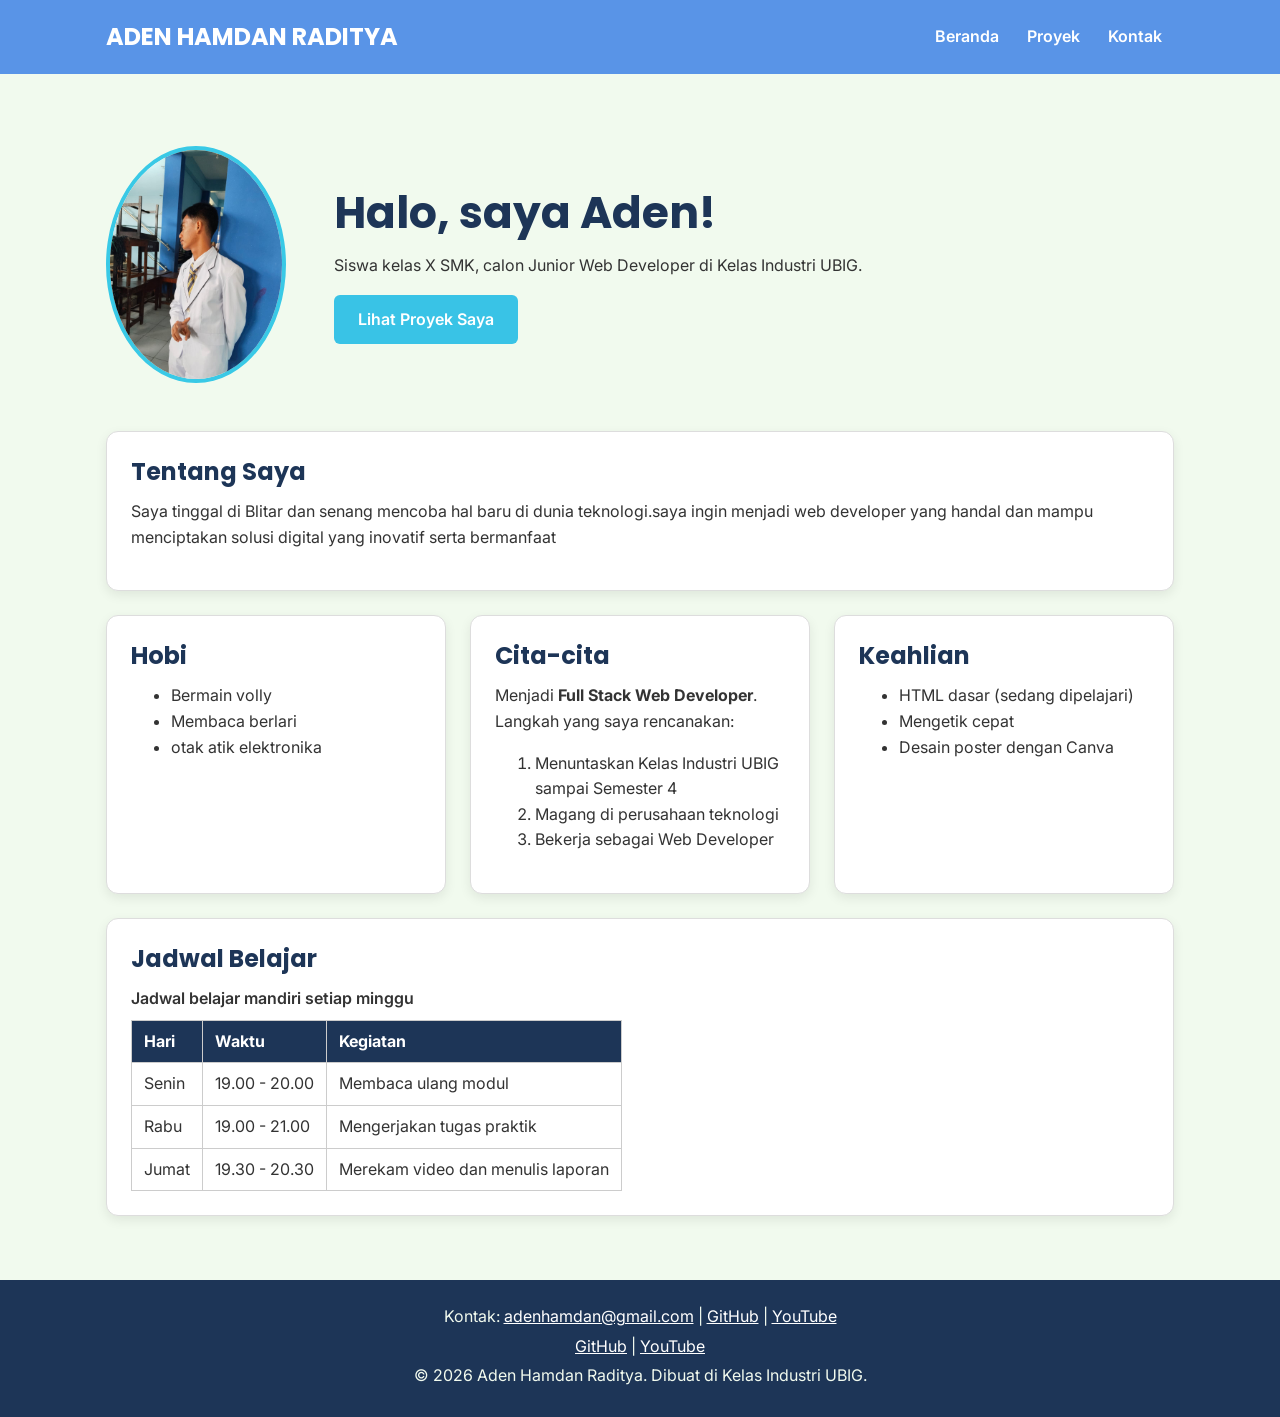
<file: index.html>
<!DOCTYPE html>
<html lang="id">
<head>
  <meta charset="UTF-8">
  <meta name="viewport" content="width=device-width, initial-scale=1.0">
  <title>Aden Hamdan Raditya | Beranda</title>
  <link rel="preconnect" href="https://fonts.googleapis.com">
  <link rel="preconnect" href="https://fonts.gstatic.com" crossorigin>
  <link href="https://fonts.googleapis.com/css2?family=Inter:wght@400;600&family=Poppins:wght@600;700&display=swap" rel="stylesheet">
  <link rel="stylesheet" href="css/style.css">
</head>
<body>
  <header>
    <div class="container navbar">
      <h1>ADEN HAMDAN RADITYA</h1>
      <nav class="menu-laptop">
        <ul>
          <li><a href="index.html">Beranda</a></li>
          <li><a href="proyek.html">Proyek</a></li>
          <li><a href="kontak.html">Kontak</a></li>
        </ul>
      </nav>
      <!-- Tantangan: menu ponsel yang bisa dibuka-tutup -->
      <details class="menu-ponsel">
        <summary>Menu</summary>
        <nav>
          <ul>
            <li><a href="index.html">Beranda</a></li>
            <li><a href="proyek.html">Proyek</a></li>
            <li><a href="kontak.html">Kontak</a></li>
          </ul>
        </nav>
      </details>
    </div>
  </header>

  <main>
    <div class="container">
      <section class="hero">
        <img src="img/stecu.jpeg" width="180">
        <div>
          <h2>Halo, saya Aden!</h2>
          <p>Siswa kelas X SMK, calon Junior Web Developer di Kelas Industri UBIG.</p>
          <a href="proyek.html" class="tombol">Lihat Proyek Saya</a>
        </div>
      </section>

      <section class="kartu">
        <h2>Tentang Saya</h2>
        <p>Saya tinggal di Blitar dan senang mencoba hal baru di dunia teknologi.saya ingin menjadi web developer yang handal dan mampu menciptakan solusi digital yang inovatif serta bermanfaat </p>
      </section>

      <div class="daftar-kartu">
        <section class="kartu">
          <h2>Hobi</h2>
          <ul>
            <li>Bermain volly</li>
            <li>Membaca berlari</li>
            <li>otak atik elektronika</li>
          </ul>
        </section>

        <section class="kartu">
          <h2>Cita-cita</h2>
          <p>Menjadi <strong>Full Stack Web Developer</strong>. Langkah yang saya rencanakan:</p>
          <ol>
            <li>Menuntaskan Kelas Industri UBIG sampai Semester 4</li>
            <li>Magang di perusahaan teknologi</li>
            <li>Bekerja sebagai Web Developer</li>
          </ol>
        </section>

        <section class="kartu">
          <h2>Keahlian</h2>
          <ul>
            <li>HTML dasar (sedang dipelajari)</li>
            <li>Mengetik cepat</li>
            <li>Desain poster dengan Canva</li>
          </ul>
        </section>
      </div>

      <section class="kartu">
        <h2>Jadwal Belajar</h2>
        <table>
          <caption>Jadwal belajar mandiri setiap minggu</caption>
          <thead>
            <tr>
              <th>Hari</th>
              <th>Waktu</th>
              <th>Kegiatan</th>
            </tr>
          </thead>
          <tbody>
            <tr>
              <td>Senin</td>
              <td>19.00 - 20.00</td>
              <td>Membaca ulang modul</td>
            </tr>
            <tr>
              <td>Rabu</td>
              <td>19.00 - 21.00</td>
              <td>Mengerjakan tugas praktik</td>
            </tr>
            <tr>
              <td>Jumat</td>
              <td>19.30 - 20.30</td>
              <td>Merekam video dan menulis laporan</td>
            </tr>
          </tbody>
        </table>
      </section>
    </div>
  </main>

  <footer>
    <p>Kontak: <a href="mailto:adenhamdanraditya@gmail.com">adenhamdan@gmail.com</a> | <a href="https://github.com/" target="_blank">GitHub</a> | <a href="https://www.youtube.com/" target="_blank">YouTube</a></p>
      <a href="https://github.com/" target="_blank">GitHub</a> |
      <a href="https://www.youtube.com/" target="_blank">YouTube</a></p>
    <p>&copy; 2026 Aden Hamdan Raditya. Dibuat di Kelas Industri UBIG.</p>
  </footer>
</body>
</html>
</file>
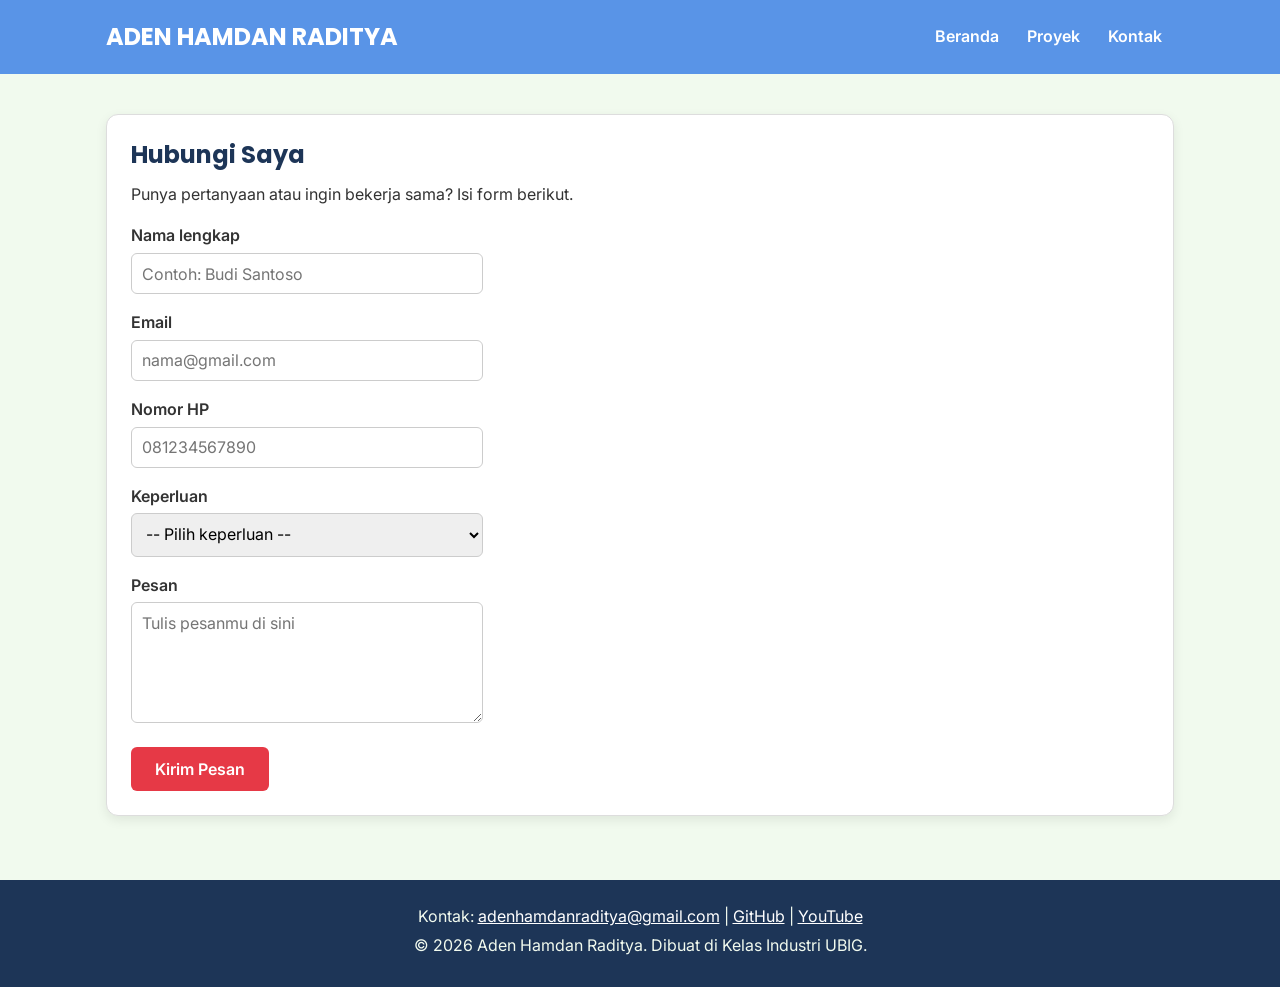
<file: kontak.html>
<!DOCTYPE html>
<html lang="id">
<head>
  <meta charset="UTF-8">
  <meta name="viewport" content="width=device-width, initial-scale=1.0">
  <title>Aden Hamdan Raditya| Kontak</title>
  <link rel="preconnect" href="https://fonts.googleapis.com">
  <link rel="preconnect" href="https://fonts.gstatic.com" crossorigin>
  <link href="https://fonts.googleapis.com/css2?family=Inter:wght@400;600&family=Poppins:wght@600;700&display=swap" rel="stylesheet">
  <link rel="stylesheet" href="css/style.css">
</head>
<body>
  <header>
    <div class="container navbar">
      <h1>ADEN HAMDAN RADITYA</h1>
      <nav class="menu-laptop">
        <ul>
          <li><a href="index.html">Beranda</a></li>
          <li><a href="proyek.html">Proyek</a></li>
          <li><a href="kontak.html">Kontak</a></li>
        </ul>
      </nav>
      <!-- Tantangan: menu ponsel yang bisa dibuka-tutup -->
      <details class="menu-ponsel">
        <summary>Menu</summary>
        <nav>
          <ul>
            <li><a href="index.html">Beranda</a></li>
            <li><a href="proyek.html">Proyek</a></li>
            <li><a href="kontak.html">Kontak</a></li>
          </ul>
        </nav>
      </details>
    </div>
  </header>

  <main>
    <div class="container">
      <section class="kartu">
        <h2>Hubungi Saya</h2>
        <p>Punya pertanyaan atau ingin bekerja sama? Isi form berikut.</p>

        <form>
          <p>
            <label for="nama">Nama lengkap</label><br>
            <input type="text" id="nama" name="nama" placeholder="Contoh: Budi Santoso" required>
          </p>
          <p>
            <label for="email">Email</label><br>
            <input type="email" id="email" name="email" placeholder="nama@gmail.com" required>
          </p>
          <p>
            <label for="hp">Nomor HP</label><br>
            <input type="tel" id="hp" name="hp" placeholder="081234567890" required>
          </p>
          <p>
            <label for="keperluan">Keperluan</label><br>
            <select id="keperluan" name="keperluan" required>
              <option value="">-- Pilih keperluan --</option>
              <option value="bertanya">Bertanya</option>
              <option value="kerja-sama">Kerja sama proyek</option>
              <option value="lainnya">Lainnya</option>
            </select>
          </p>
          <p>
            <label for="pesan">Pesan</label><br>
            <textarea id="pesan" name="pesan" rows="5" cols="40" placeholder="Tulis pesanmu di sini" required></textarea>
          </p>
          <button type="submit">Kirim Pesan</button>
        </form>
      </section>
    </div>
  </main>

  <footer>
    <p>Kontak: <a href="mailto:adenhamdanraditya@gmail.com">adenhamdanraditya@gmail.com</a> |
      <a href="https://github.com/adenhamdanraditya-spec">GitHub</a> |
      <a href="https://www.youtube.com/" target="_blank">YouTube</a></p>
    <p>&copy; 2026 Aden Hamdan Raditya. Dibuat di Kelas Industri UBIG.</p>
  </footer>
</body>
</html>
</file>
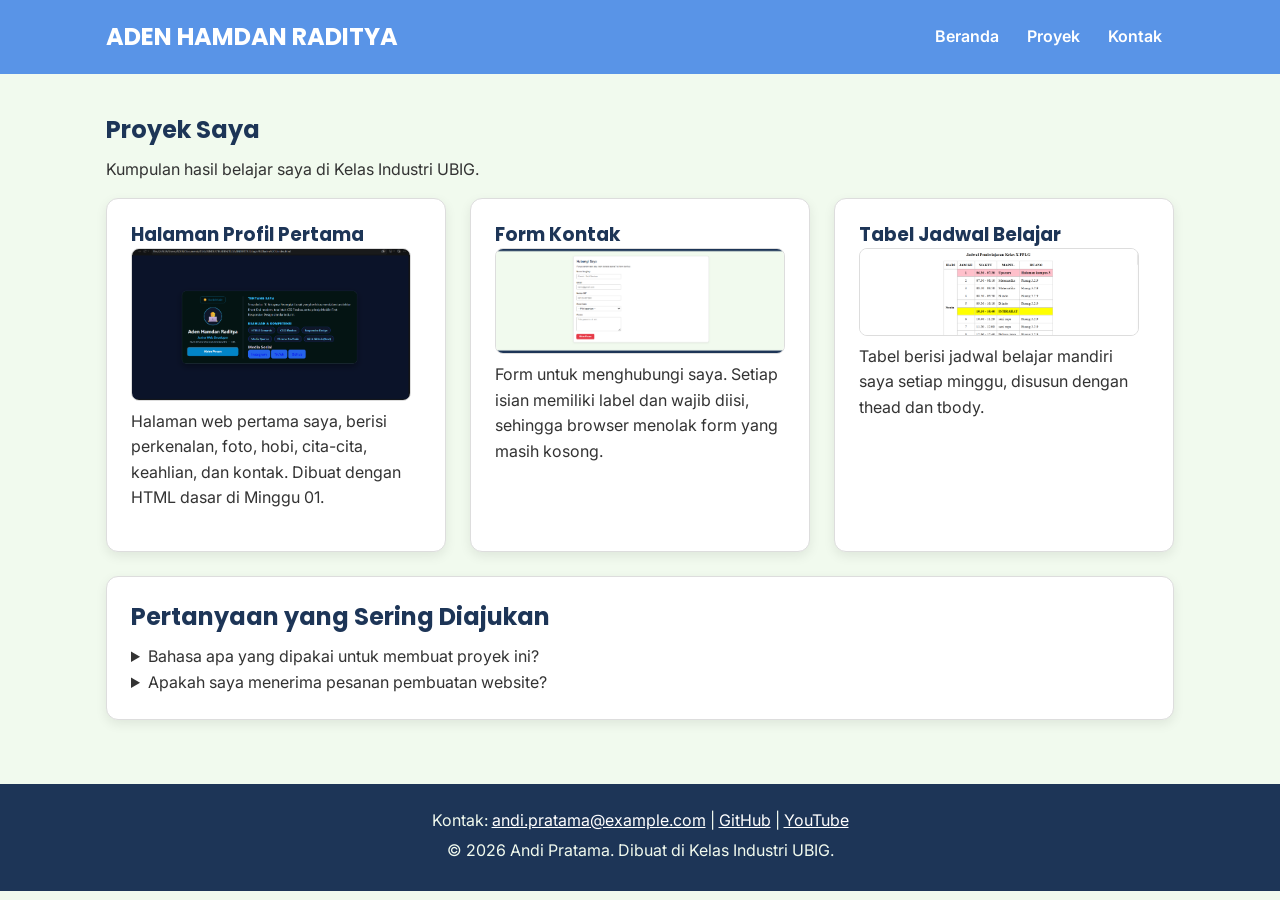
<file: proyek.html>
<!DOCTYPE html>
<html lang="id">
<head>
  <meta charset="UTF-8">
  <meta name="viewport" content="width=device-width, initial-scale=1.0">
  <title>Aden hamdan raditya | Proyek</title>
  <link rel="preconnect" href="https://fonts.googleapis.com">
  <link rel="preconnect" href="https://fonts.gstatic.com" crossorigin>
  <link href="https://fonts.googleapis.com/css2?family=Inter:wght@400;600&family=Poppins:wght@600;700&display=swap" rel="stylesheet">
  <link rel="stylesheet" href="css/style.css">
</head>
<body>
  <header>
    <div class="container navbar">
      <h1>ADEN HAMDAN RADITYA</h1>
      <nav class="menu-laptop">
        <ul>
          <li><a href="index.html">Beranda</a></li>
          <li><a href="proyek.html">Proyek</a></li>
          <li><a href="kontak.html">Kontak</a></li>
        </ul>
      </nav> 
      <!-- Tantangan: menu ponsel yang bisa dibuka-tutup -->
      <details class="menu-ponsel">
        <summary>Menu</summary>
        <nav>
          <ul>
            <li><a href="index.html">Beranda</a></li>
            <li><a href="proyek.html">Proyek</a></li>
            <li><a href="kontak.html">Kontak</a></li>
          </ul>
        </nav>
      </details>
    </div>
  </header>

  <main>
    <div class="container">
      <section>
        <h2>Proyek Saya</h2>
        <p>Kumpulan hasil belajar saya di Kelas Industri UBIG.</p>

        <div class="daftar-kartu">
          <article class="kartu">
            <h3>Halaman Profil Pertama</h3>
            <img src="img/Screenshot 2026-10-25 204757.png" alt="Tangkapan layar halaman profil aden hamdan raditya" width="280">
            <p>Halaman web pertama saya, berisi perkenalan, foto, hobi, cita-cita, keahlian, dan kontak. Dibuat dengan HTML dasar di Minggu 01.</p>
          </article>

          <article class="kartu">
            <h3>Form Kontak</h3>
            <img src="img/Screenshot 2026-10-25 210951.png" alt="Tangkapan layar form kontak berisi nama, email, nomor HP, keperluan, dan pesan">
            <p>Form untuk menghubungi saya. Setiap isian memiliki label dan wajib diisi, sehingga browser menolak form yang masih kosong.</p>
          </article>

          <article class="kartu">
            <h3>Tabel Jadwal Belajar</h3>
            <img src="img/Screenshot 2026-10-25 204438.png" alt="Tangkapan layar halaman profil aden hamdan raditya" width="280">
            <p>Tabel berisi jadwal belajar mandiri saya setiap minggu, disusun dengan thead dan tbody.</p>
          </article>
        </div>
      </section>

      <!-- FAQ dengan details dan summary -->
      <section class="kartu">
        <h2>Pertanyaan yang Sering Diajukan</h2>
        <details>
          <summary>Bahasa apa yang dipakai untuk membuat proyek ini?</summary>
          <p>Semua proyek di halaman ini dibuat dengan HTML. Tampilannya akan saya rapikan dengan CSS mulai Minggu 03.</p>
        </details>
        <details>
          <summary>Apakah saya menerima pesanan pembuatan website?</summary>
          <p>Belum, saya masih belajar. Namun kamu tetap boleh menghubungi saya melalui halaman Kontak.</p>
        </details>
      </section>
    </div>
  </main>

  <footer>
    <p>Kontak: <a href="mailto:andi.pratama@example.com">andi.pratama@example.com</a> |
      <a href="https://github.com/" target="_blank">GitHub</a> |
      <a href="https://www.youtube.com/" target="_blank">YouTube</a></p>
    <p>&copy; 2026 Andi Pratama. Dibuat di Kelas Industri UBIG.</p>
  </footer>
</body>
</html>
</file>
<file: css/style.css>
/* Gaya portofolio Andi Pratama
   Palet: #1D3557 (utama), #E63946 (aksen), #F1FAEE (latar)
   Huruf: Poppins (judul), Inter (isi)
   Tata letak: mobile first, titik ubah 768px (tablet) dan 1024px (laptop) */

/* 1. Reset */
* {
  box-sizing: border-box;
  margin: 0;
}

img {
  max-width: 100%;
  height: auto;
}

/* 2. Dasar halaman: warna dan huruf */
body {
  font-family: "Inter", Arial, sans-serif;
  font-size: 1rem;
  line-height: 1.6;
  color: #333333;
  background-color: #F1FAEE;
}

h1, h2, h3 {
  font-family: "Poppins", Arial, sans-serif;
  color: #1D3557;
  line-height: 1.3;
}

h2 {
  margin-bottom: 0.75rem;
}

p, ul, ol {
  margin-bottom: 1rem;
}

a {
  color: #156bac;
}

/* 3. Wadah, header, dan menu */
.container {
  max-width: 1100px;
  margin: 0 auto;
  padding: 0 1rem;
}

header {
  background-color: #5994e7;
  color: #FFFFFF;
  padding: 1rem 0;
}

header h1 {
  color: #FFFFFF;
  font-size: 1.5rem;
}

.navbar {
  display: flex;
  flex-wrap: wrap;
  justify-content: space-between;
  align-items: center;
  gap: 0.5rem;
}

nav ul {
  display: flex;
  gap: 0.25rem;
  padding: 0;
  margin: 0;
  list-style: none;
}

nav a {
  display: inline-block;
  padding: 0.5rem 0.75rem;
  border-radius: 6px;
  color: #FFFFFF;
  font-weight: 600;
  text-decoration: none;
}

/* Tantangan: menu ponsel buka-tutup dengan details */
.menu-laptop {
  display: none;
}

.menu-ponsel summary {
  padding: 0.5rem 0.75rem;
  border: 1px solid #FFFFFF;
  border-radius: 6px;
  font-weight: 600;
  cursor: pointer;
}

.menu-ponsel ul {
  flex-direction: column;
  margin-top: 0.5rem;
}

/* 4. Isi utama, hero, dan kartu */
main {
  padding: 1.5rem 0;
}

.hero {
  display: flex;
  flex-direction: column;
  align-items: center;
  gap: 1.5rem;
  padding: 1rem 0 2rem;
  text-align: center;
}

.hero img {
  border: 4px solid #39c9e6;
  border-radius: 50%;
}

.hero h2 {
  font-size: 2rem;
}

.tombol {
  display: inline-block;
  padding: 0.75rem 1.5rem;
  border-radius: 6px;
  background-color: #39c3e6;
  color: #FFFFFF;
  font-weight: 600;
  text-decoration: none;
}

.kartu {
  background-color: #FFFFFF;
  padding: 1rem;
  margin-bottom: 1.5rem;
  border: 1px solid #DDDDDD;
  border-radius: 12px;
  box-shadow: 0 4px 12px rgba(0, 0, 0, 0.08);
}

.daftar-kartu {
  display: flex;
  flex-wrap: wrap;
  gap: 1.5rem;
  margin-bottom: 1.5rem;
}

.daftar-kartu .kartu {
  flex: 1 1 280px;
  margin-bottom: 0;
}

article img {
  border-radius: 8px;
  border: 1px solid #DDDDDD;
}

/* 5. Tabel */
table {
  border-collapse: collapse;
}

caption {
  font-weight: 600;
  text-align: left;
  margin-bottom: 0.5rem;
}

th, td {
  border: 1px solid #CCCCCC;
  padding: 0.5rem 0.75rem;
  text-align: left;
}

th {
  background-color: #1D3557;
  color: #FFFFFF;
}

/* 6. Form */
label {
  font-weight: 600;
}

input, select, textarea {
  width: 100%;
  max-width: 22rem;
  padding: 0.6rem;
  margin-top: 0.25rem;
  border: 1px solid #CCCCCC;
  border-radius: 6px;
  font-family: inherit;
  font-size: 1rem;
}

button {
  padding: 0.75rem 1.5rem;
  border: none;
  border-radius: 6px;
  background-color: #E63946;
  color: #FFFFFF;
  font-family: inherit;
  font-size: 1rem;
  font-weight: 600;
  cursor: pointer;
}

/* 7. Footer */
footer {
  background-color: #1D3557;
  color: #F1FAEE;
  text-align: center;
  padding: 1.5rem;
}

footer p {
  margin-bottom: 0.25rem;
}

footer a {
  color: #FFFFFF;
}

/* 8. Tablet: lebar layar 768px ke atas */
@media (min-width: 768px) {
  .menu-laptop {
    display: block;
  }

  .menu-ponsel {
    display: none;
  }

  .hero {
    flex-direction: row;
    padding: 2rem 0 3rem;
    text-align: left;
  }

  .kartu {
    padding: 1.5rem;
  }
}

/* 9. Laptop: lebar layar 1024px ke atas */
@media (min-width: 1024px) {
  main {
    padding: 2.5rem 0;
  }

  .hero {
    gap: 3rem;
  }

  .hero h2 {
    font-size: 2.75rem;
  }
}
</file>
